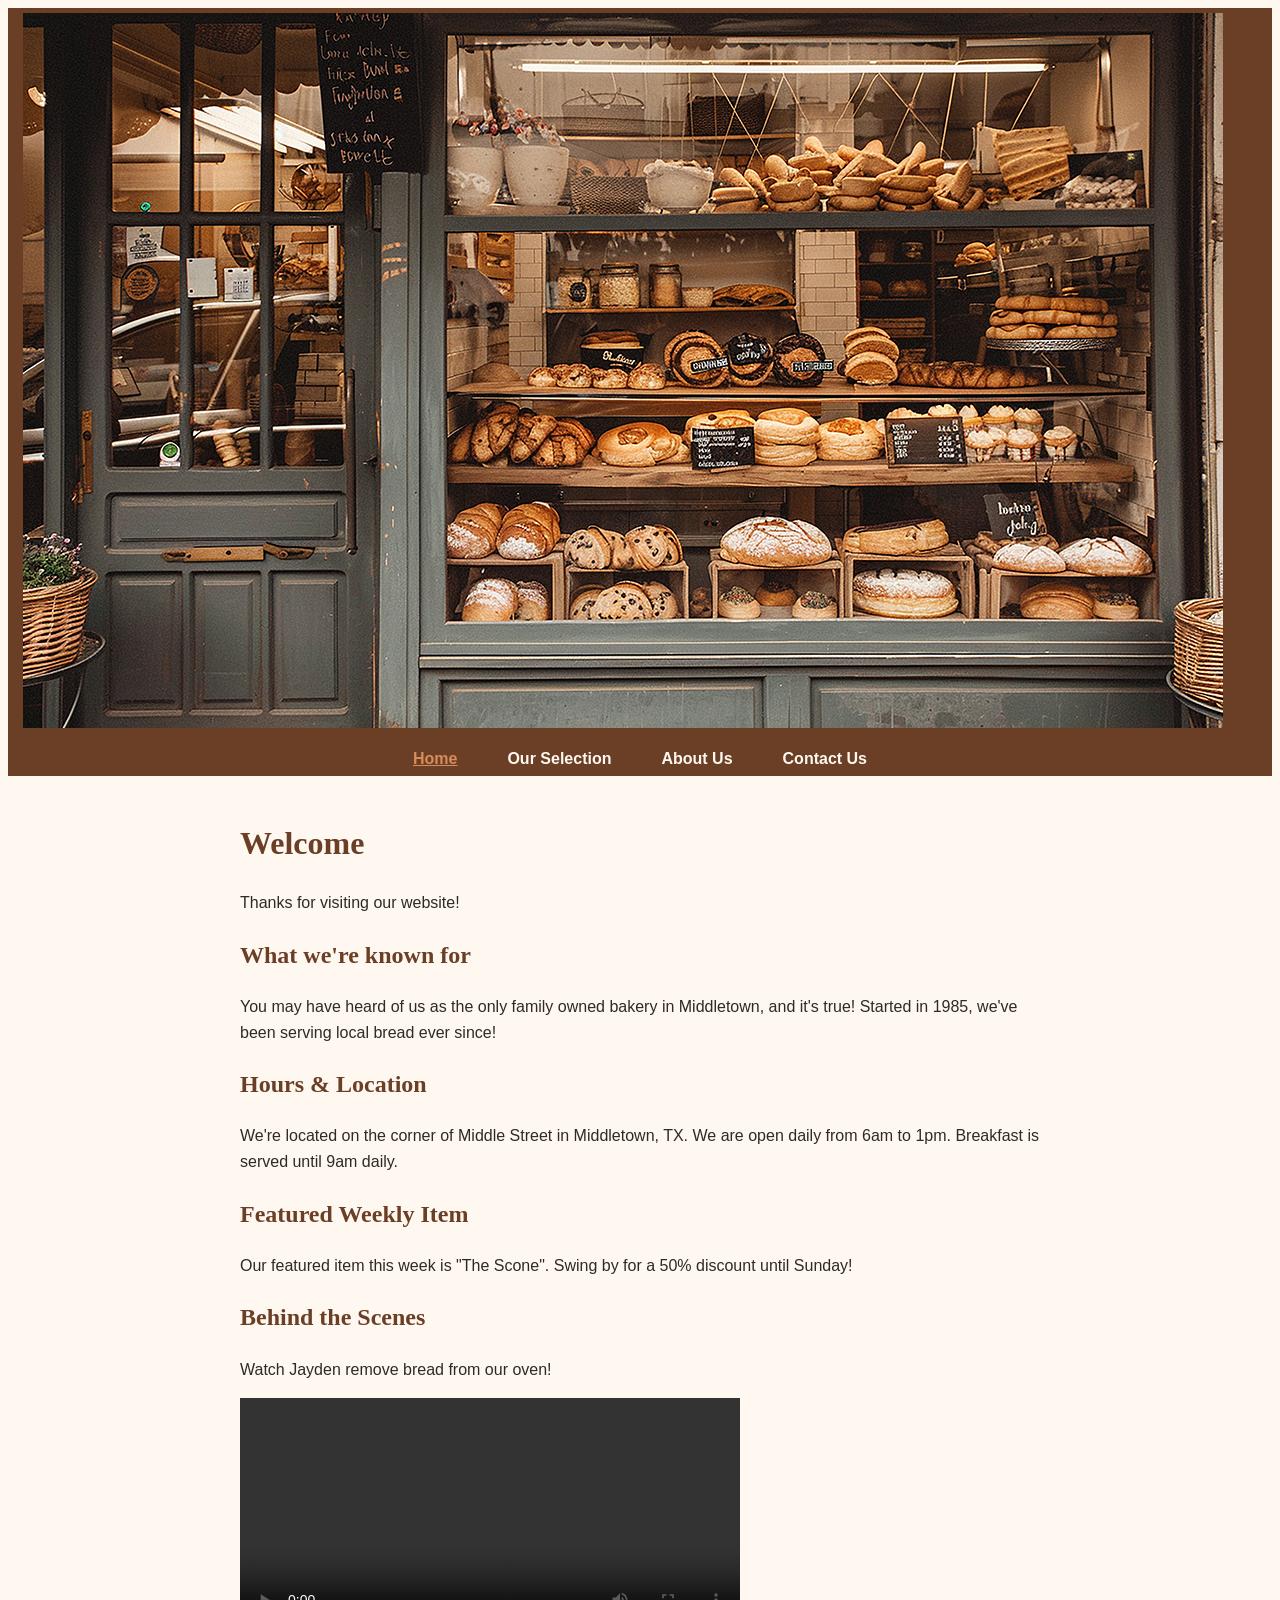
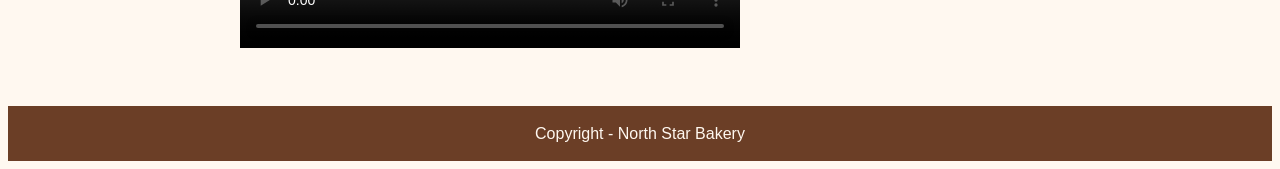
<file: index.html>
<!DOCTYPE html>
<html lang="en">
<head>
  <meta charset="UTF-8">
  <meta name="viewport" content="width=device-width, initial-scale=1">
  <title>North Star Bakery - Home</title>
  <link rel="stylesheet" href="styles.css">
</head>
<body>
  <header id="site-header"></header>
  <main>
    <h1 id="welcome-banner">Welcome</h1>
    <p>Thanks for visiting our website! </p>
    <h2>What we're known for</h2>
    <p> You may have heard of us as the only family owned bakery in Middletown, and it's true! Started in 1985, we've been serving local bread ever since!</p>
    <h2>Hours & Location</h2>
    <p>We're located on the corner of Middle Street in Middletown, TX. We are open daily from 6am to 1pm. Breakfast is served until 9am daily.</p>
    <h2>Featured Weekly Item</h2>
    <p>Our featured item this week is "The Scone". Swing by for a 50% discount until Sunday!</p>
    <h2>Behind the Scenes</h2>
    <p>Watch Jayden remove bread from our oven!</p>
    <video controls width="500">
      <source src="assets/videos/bakery-behind-scenes_c.mp4" type="video/mp4">
      Your browser doesn't support this video. This is a video of our bakers preparing bread locally.
    </video>
  </main>
  <footer>Copyright - North Star Bakery</footer>
  <script src="script.js"></script>
</body>
</html>
</file>
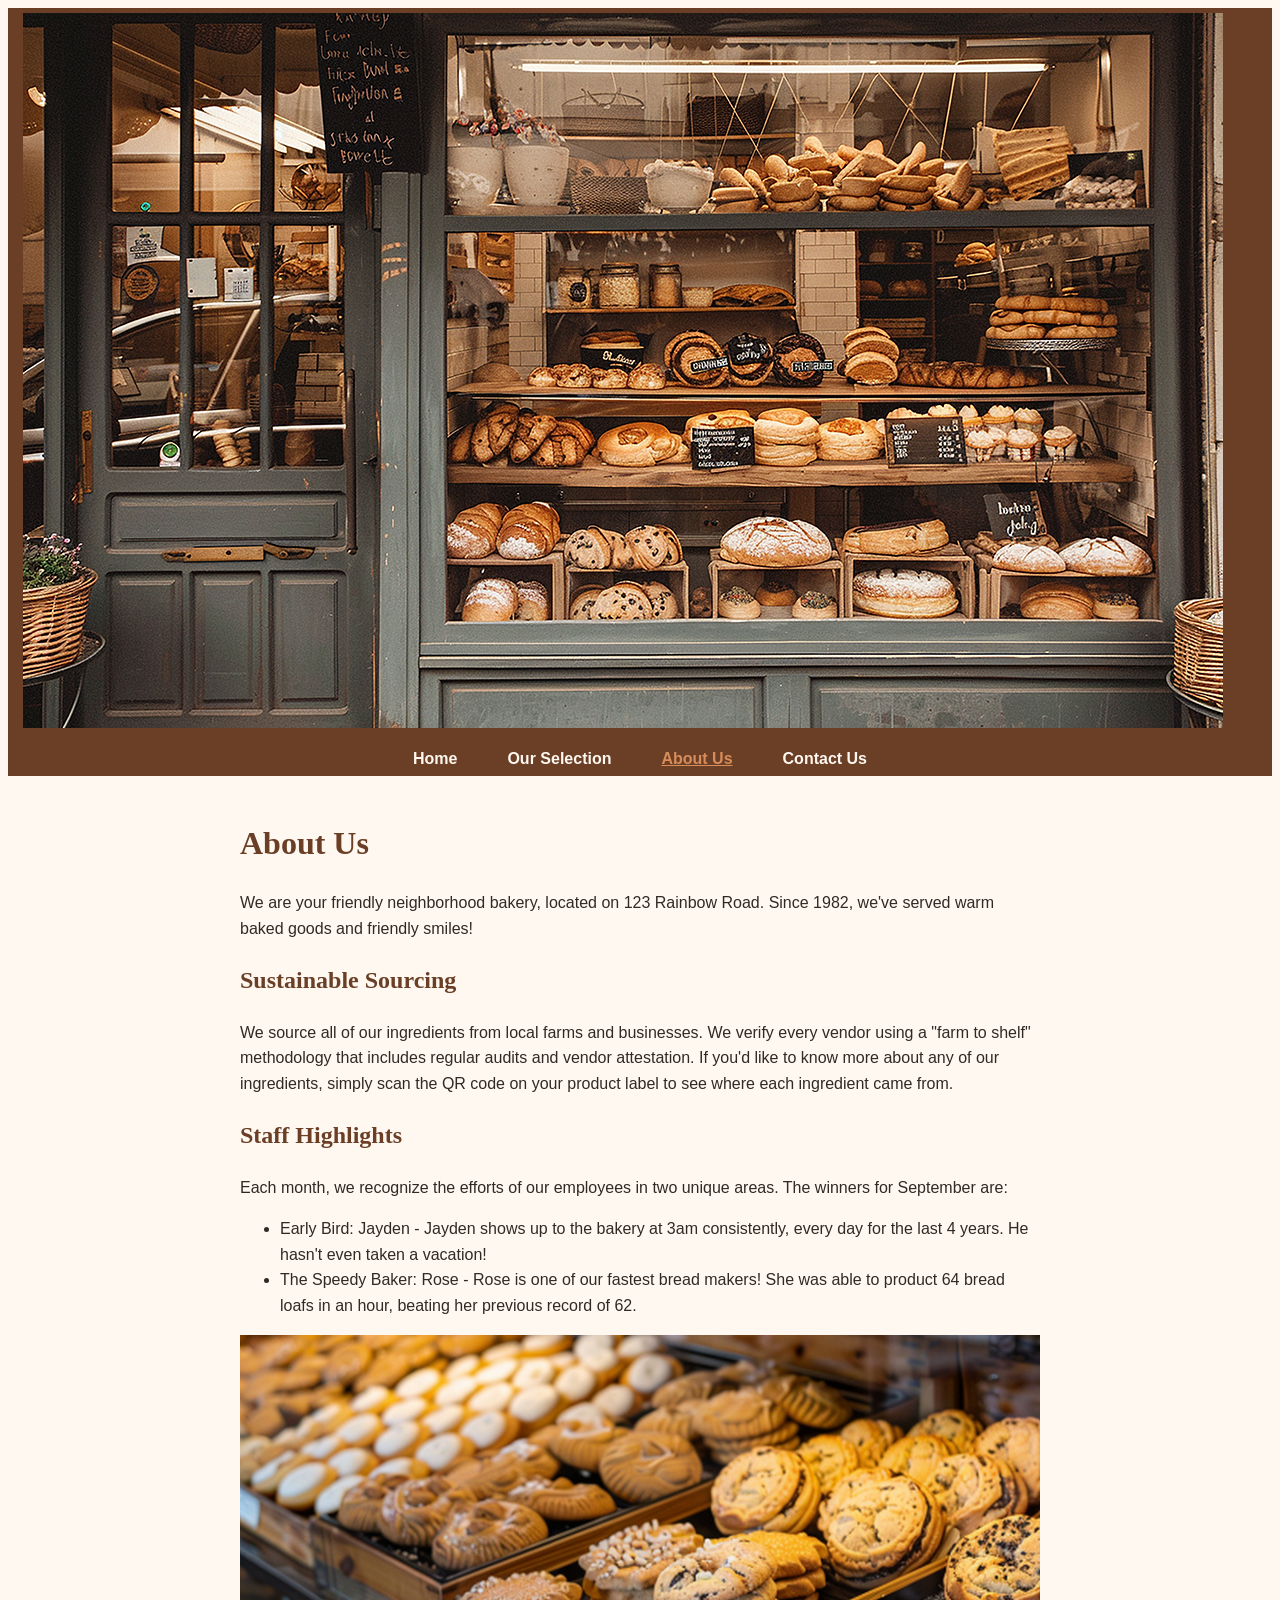
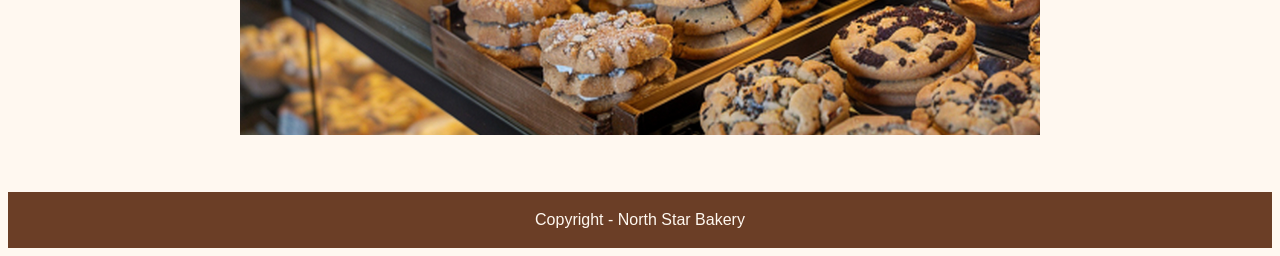
<file: about.html>
<!DOCTYPE html>
<html lang="en">

<head>
    <meta charset="UTF-8">
    <meta name="viewport" content="width=device-width, initial-scale=1">
    <title>North Star Bakery - About Us</title>
    <link rel="stylesheet" href="styles.css">
</head>

<body>
    <header id="site-header"></header>

    <main>
        <h1 id="welcome-banner">About Us</h1>
        <p>We are your friendly neighborhood bakery, located on 123 Rainbow Road. Since 1982, we've served warm baked
            goods and friendly smiles!</p>
        <h2>Sustainable Sourcing</h2>
        <p>We source all of our ingredients from local farms and businesses. We verify every vendor using a "farm to
            shelf" methodology that includes regular audits and vendor attestation. If you'd like to know more about any
            of our ingredients, simply scan the QR code on your product label to see where each ingredient came from.
        </p>
        <h2>Staff Highlights</h2>
        <p>Each month, we recognize the efforts of our employees in two unique areas.
            The winners for September are: </p>
        <ul>
            <li>Early Bird: Jayden - Jayden shows up to the bakery at 3am consistently, every day for the last 4 years.
                He hasn't even taken a vacation!</li>
            <li>The Speedy Baker: Rose - Rose is one of our fastest bread makers! She was able to product 64 bread loafs
                in an hour, beating her previous record of 62. </li>
        </ul>

        <picture>
            <source media="(max-width: 499px)" srcset="images/bakery-feature-small_c.png"/>
            <source media="(min-width: 500px)" srcset="images/bakery-feature-large_c.png"/>

            <img src="images/bakery-feature-small_c.png" alt="Image of various baked goods in a display">
        </picture>

    </main>
    <footer>Copyright - North Star Bakery</footer>
    <script src="script.js"></script>
</body>

</html>
</file>
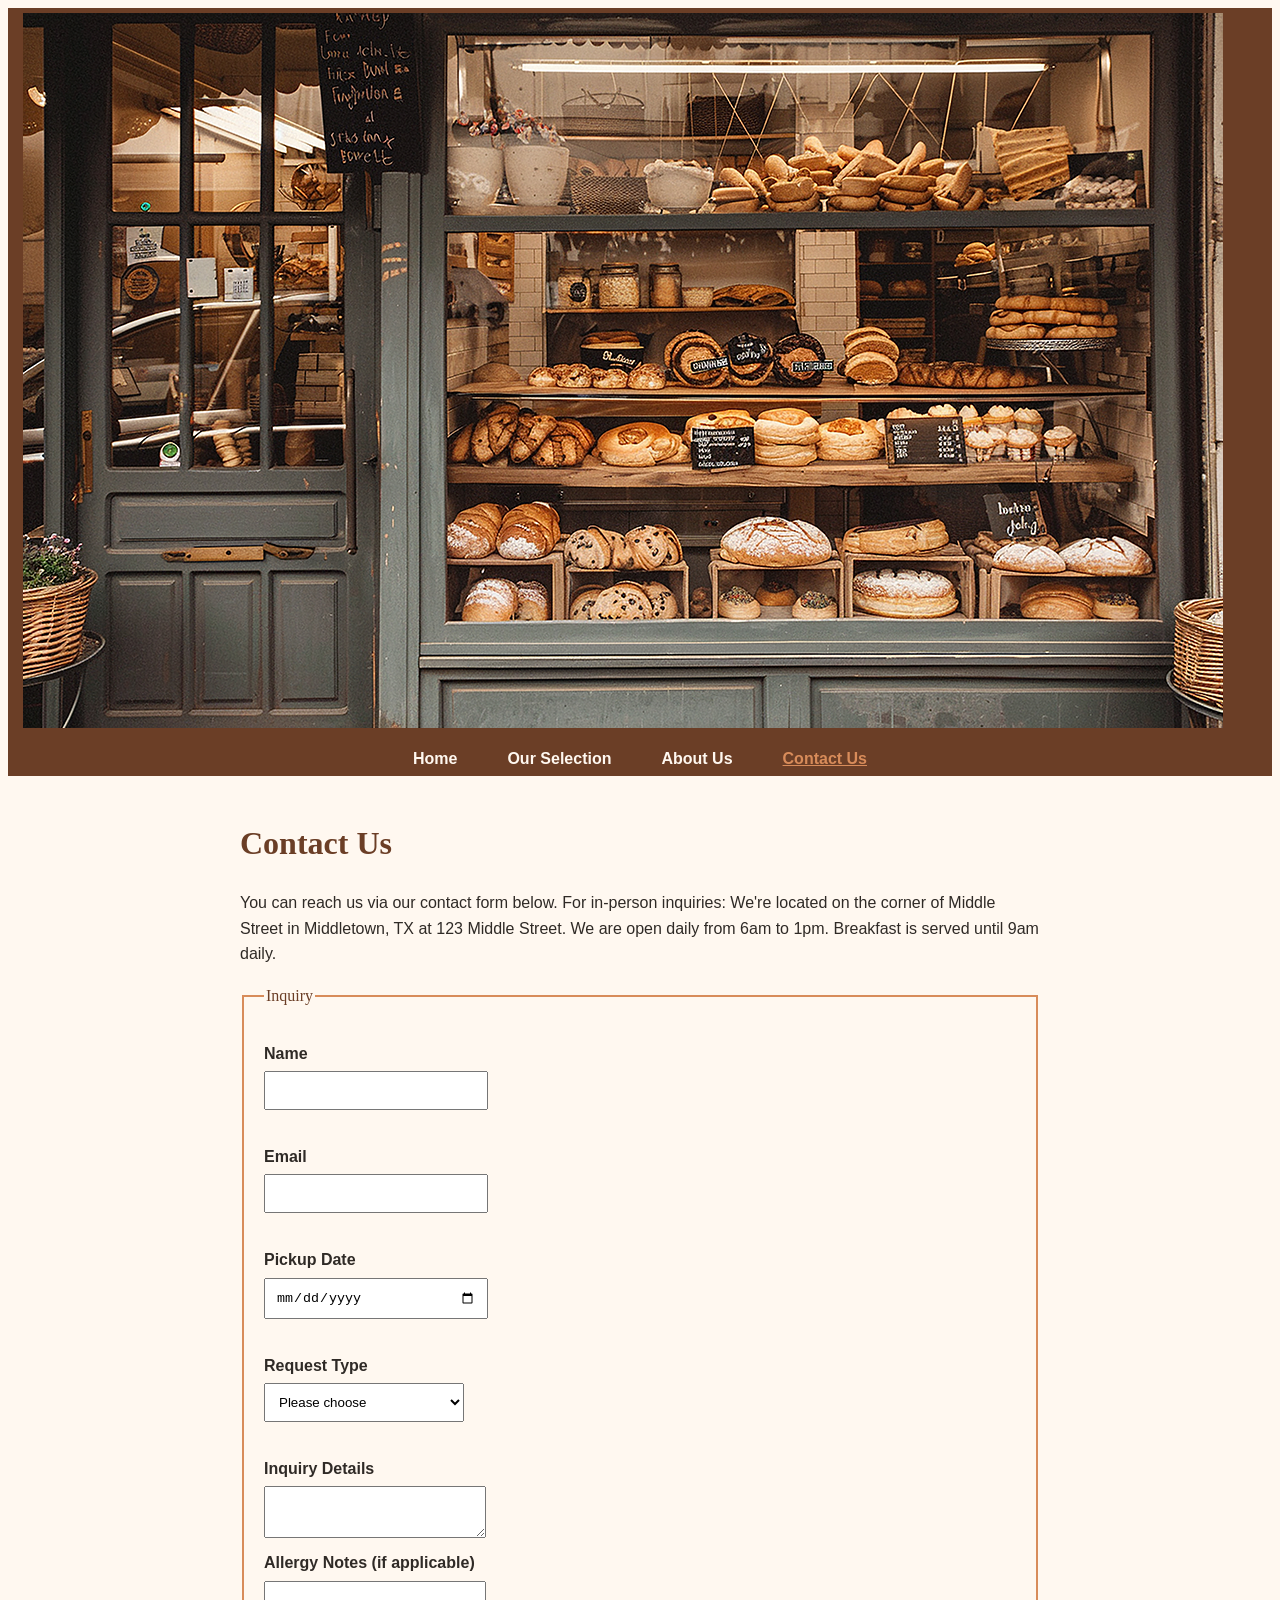
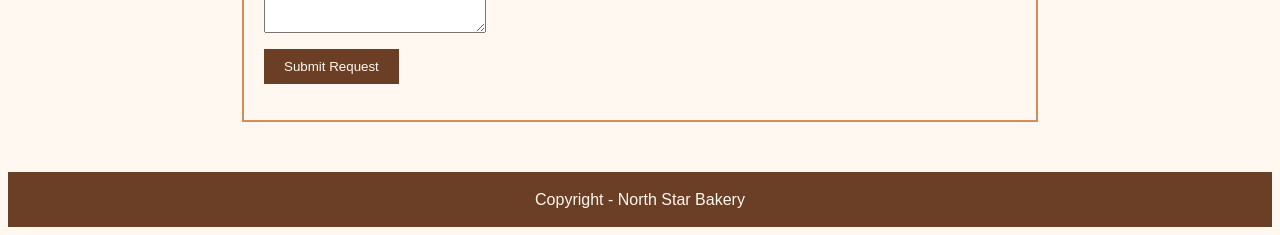
<file: contact.html>
<!DOCTYPE html>
<html lang="en">

<head>
    <meta charset="UTF-8">
    <meta name="viewport" content="width=device-width, initial-scale=1">
    <title>North Star Bakery - Contact Us</title>
    <link rel="stylesheet" href="styles.css">
</head>

<body>
    <header id="site-header"></header>
    <main>
        <h1 id="welcome-banner">Contact Us</h1>
        <p>You can reach us via our contact form below. For in-person inquiries:
            We're located on the corner of Middle Street in Middletown, TX at 123 Middle Street. We are open daily from
            6am to 1pm. Breakfast is served until 9am daily.</p>
        <form id="inquiry-form" novalidate>
            <fieldset>
                <legend>Inquiry</legend>

                <label for="name">Name</label>
                <input type="text" id="name" name="name" required>
                <span class="error-message" id="name-error"></span>

                <label for="email">Email</label>
                <input type="email" id="email" name="email" required>
                <span class="error-message" id="email-error"></span>

                <label for="pickup-date">Pickup Date</label>
                <input type="date" id="pickup-date" name="pickup-date" required>
                <span class="error-message" id="pickup-date-error"></span>

                <label for="request-type">Request Type</label>
                <select id="request-type" name="request-type" required>
                    <option value="">Please choose</option>
                    <option value="wedding">Wedding Catering</option>
                    <option value="pre-order">Pre-order</option>
                    <option value="general">General</option>
                </select>
                <span class="error-message" id="request-type-error"></span>

                <label for="inquiry-details">Inquiry Details</label>
                <textarea id="inquiry-details" name="inquiry-details"></textarea>

                <label for="allergy-notes">Allergy Notes (if applicable)</label>
                <textarea id="allergy-notes" name="allergy-notes"></textarea>

                <button type="submit">Submit Request</button>
                <p class="form-success" id="form-success"></p>
            </fieldset>
        </form>
    </main>
    <footer>Copyright - North Star Bakery</footer>
    <script src="script.js"></script>
</body>

</html>
</file>
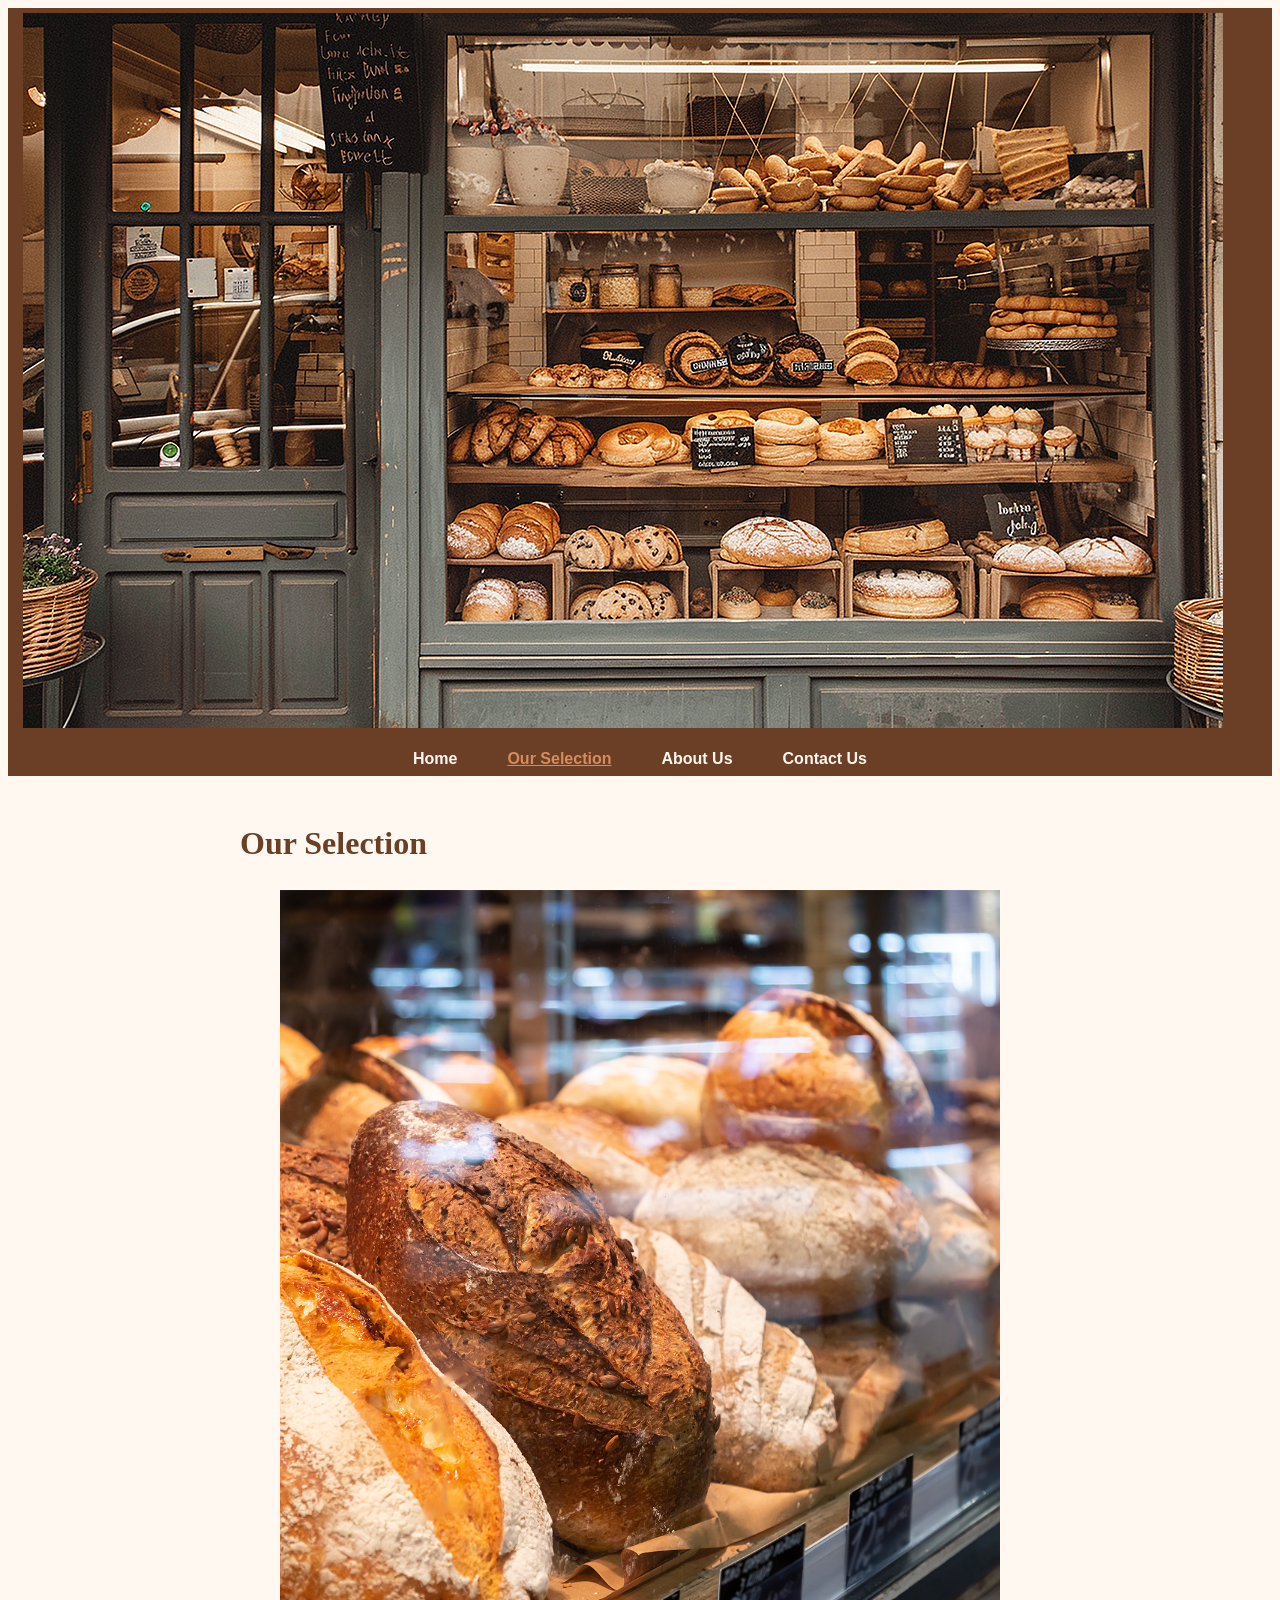
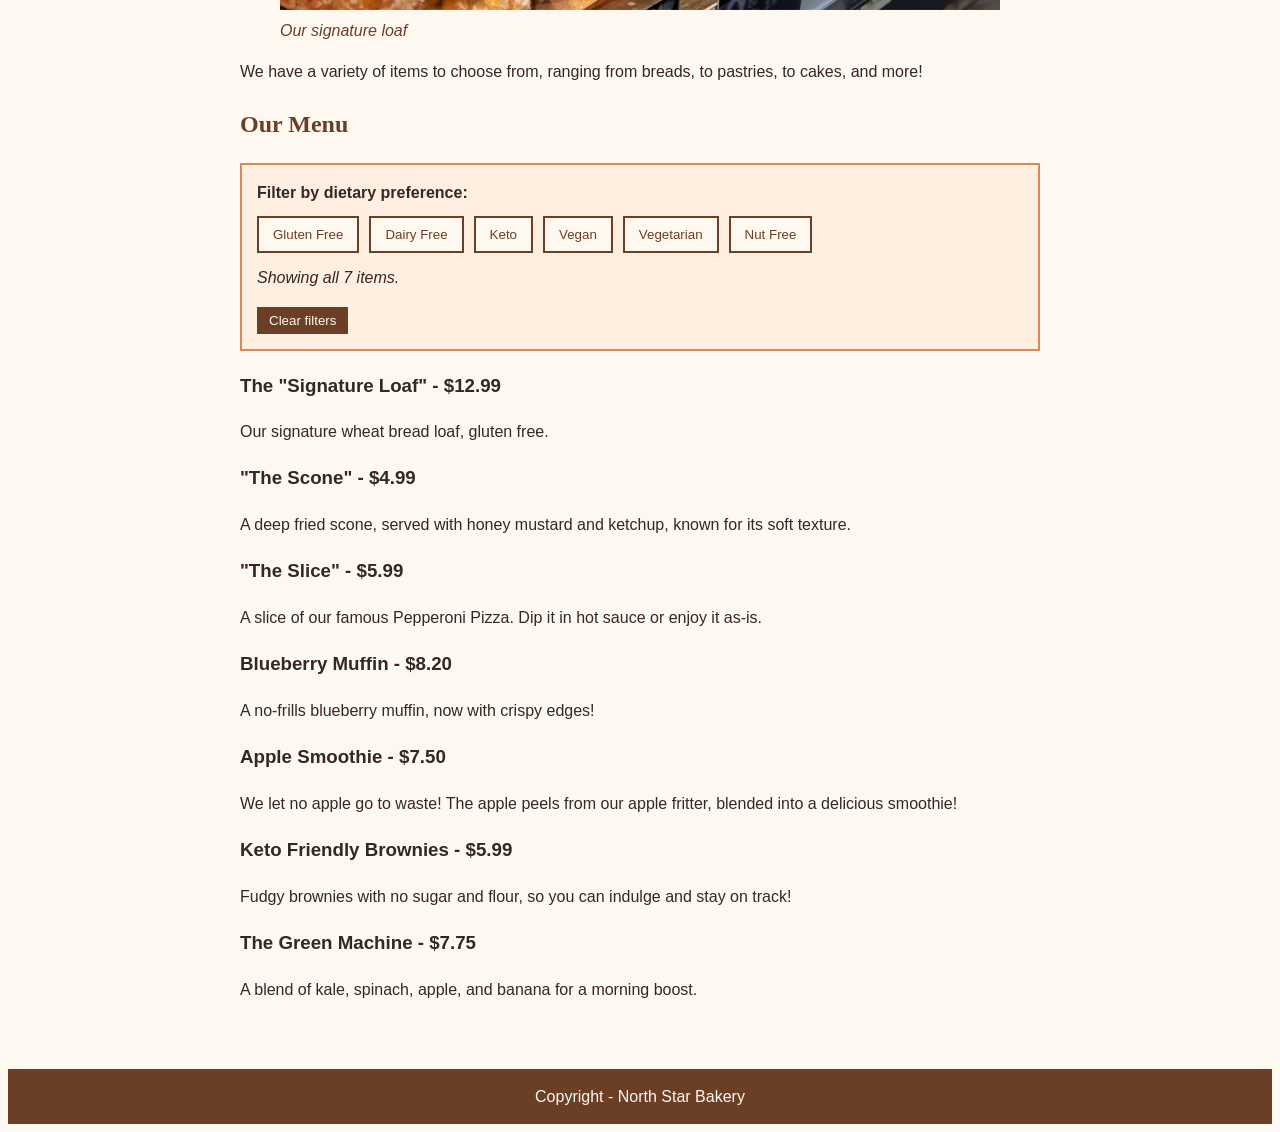
<file: products.html>
<!DOCTYPE html>
<html lang="en">

<head>
    <meta charset="UTF-8">
    <meta name="viewport" content="width=device-width, initial-scale=1">
    <title>North Star Bakery - Products</title>
    <link rel="stylesheet" href="styles.css">
</head>

<body>
    <header id="site-header"></header>
    <main>
        <h1 id="welcome-banner">Our Selection</h1>
        <figure><img src="images/bakery-bread_c.png" alt="A loaf of bread, our signature loaf" />
            <figcaption>Our signature loaf</figcaption>
        </figure>
        <p>We have a variety of items to choose from, ranging from breads, to pastries, to cakes, and more!</p>
        <section>
            <h2>Our Menu</h2>
            <div id="diet-filter" aria-label="Filter menu by dietary preference">
                <p id="filter-heading">Filter by dietary preference:</p>
                <div id="filter-buttons"></div>
                <p id="filter-status" aria-live="polite"></p>
                <button type="button" id="clear-filters">Clear filters</button>
            </div>
            <div id="menu-list"></div>
        </section>
    </main>
    <footer>Copyright - North Star Bakery</footer>
    <script src="script.js"></script>
</body>

</html>
</file>
<file: styles.css>
body {
  font-family: Arial, sans-serif; 
  color: #2F2A26;
  background-color: #FFF8F0;
  line-height: 1.6;
}

h1, h2, legend {
  font-family: "Times New Roman", sans-serif;
  color: #6B3E26;
}

header {
  background-color: #6B3E26;
  padding: 5px 15px;
}

nav ul {
  list-style: none;
  display: flex;
  flex-direction: column;
  justify-content: center;
  align-items: center;
  margin: 10px 0 0 0;
  padding: 0;
}

nav a {
  color: #FFF8F0;
  text-decoration: none;
  font-weight: bold;
}

nav a:hover {
  color: #D88C5A;
}

nav a[aria-current="page"] {
  color: #D88C5A;
  text-decoration: underline;
}

main {
  max-width: 800px;
  margin: 0 auto;
  padding: 20px;
}

figcaption {
  font-style: italic;
  color: #6B3E26;
}

fieldset {
  border: 2px solid #D88C5A;
  padding: 20px;
}

/* Form label  */
label {
  display: block;
  margin-top: 12px;
  font-weight: bold;
}

input,
select,
textarea {
  display: block;
  width: 100%;
  max-width: 200px;
  padding: 10px;
  margin-top: 5px;
}

button {
  margin-top: 16px;
  background-color: #6B3E26;
  color: #FFF8F0;
  border: none;
  padding: 10px 20px;
  cursor: pointer;
}

button:hover {
  background-color: #D88C5A;
}

footer {
  text-align: center;
  padding: 15px;
  margin-top: 30px;
  background-color: #6B3E26;
  color: #FFF8F0;
}

@media (min-width: 600px) {
  nav ul {
    flex-direction: row;
    gap: 50px;
  }
}

img,
video {
  max-width: 100%;
  height: auto;
}

#diet-filter {
  margin: 20px 0;
  padding: 15px;
  border: 2px solid #D88C5A;
  background-color: #FFEFE0;
}

#filter-heading {
  font-weight: bold;
  margin: 0 0 10px 0;
}

#filter-buttons {
  display: flex;
  flex-wrap: wrap;
  gap: 10px;
}

.filter-button {
  margin-top: 0;
  background-color: #FFF8F0;
  color: #6B3E26;
  border: 2px solid #6B3E26;
  padding: 9px 14px;
}

.filter-button:hover {
  background-color: #D88C5A;
  color: #FFF8F0;
}

.filter-button.active {
  background-color: #6B3E26;
  color: #FFF8F0;
}

#filter-status {
  margin: 12px 0 0 0;
  font-style: italic;
}

#clear-filters {
  padding: 6px 12px;
}

.error-message {
  display: block;
  color: #B00020;
  font-size: 1em;
  margin-top: 4px;
  min-height: 1.1em;
}

input.invalid,
select.invalid,
textarea.invalid {
  border: 2px solid #B00020;
}
    
.form-success {
  color: #2E7D32;
  font-weight: bold;
  margin-top: 10px;
}
</file>
